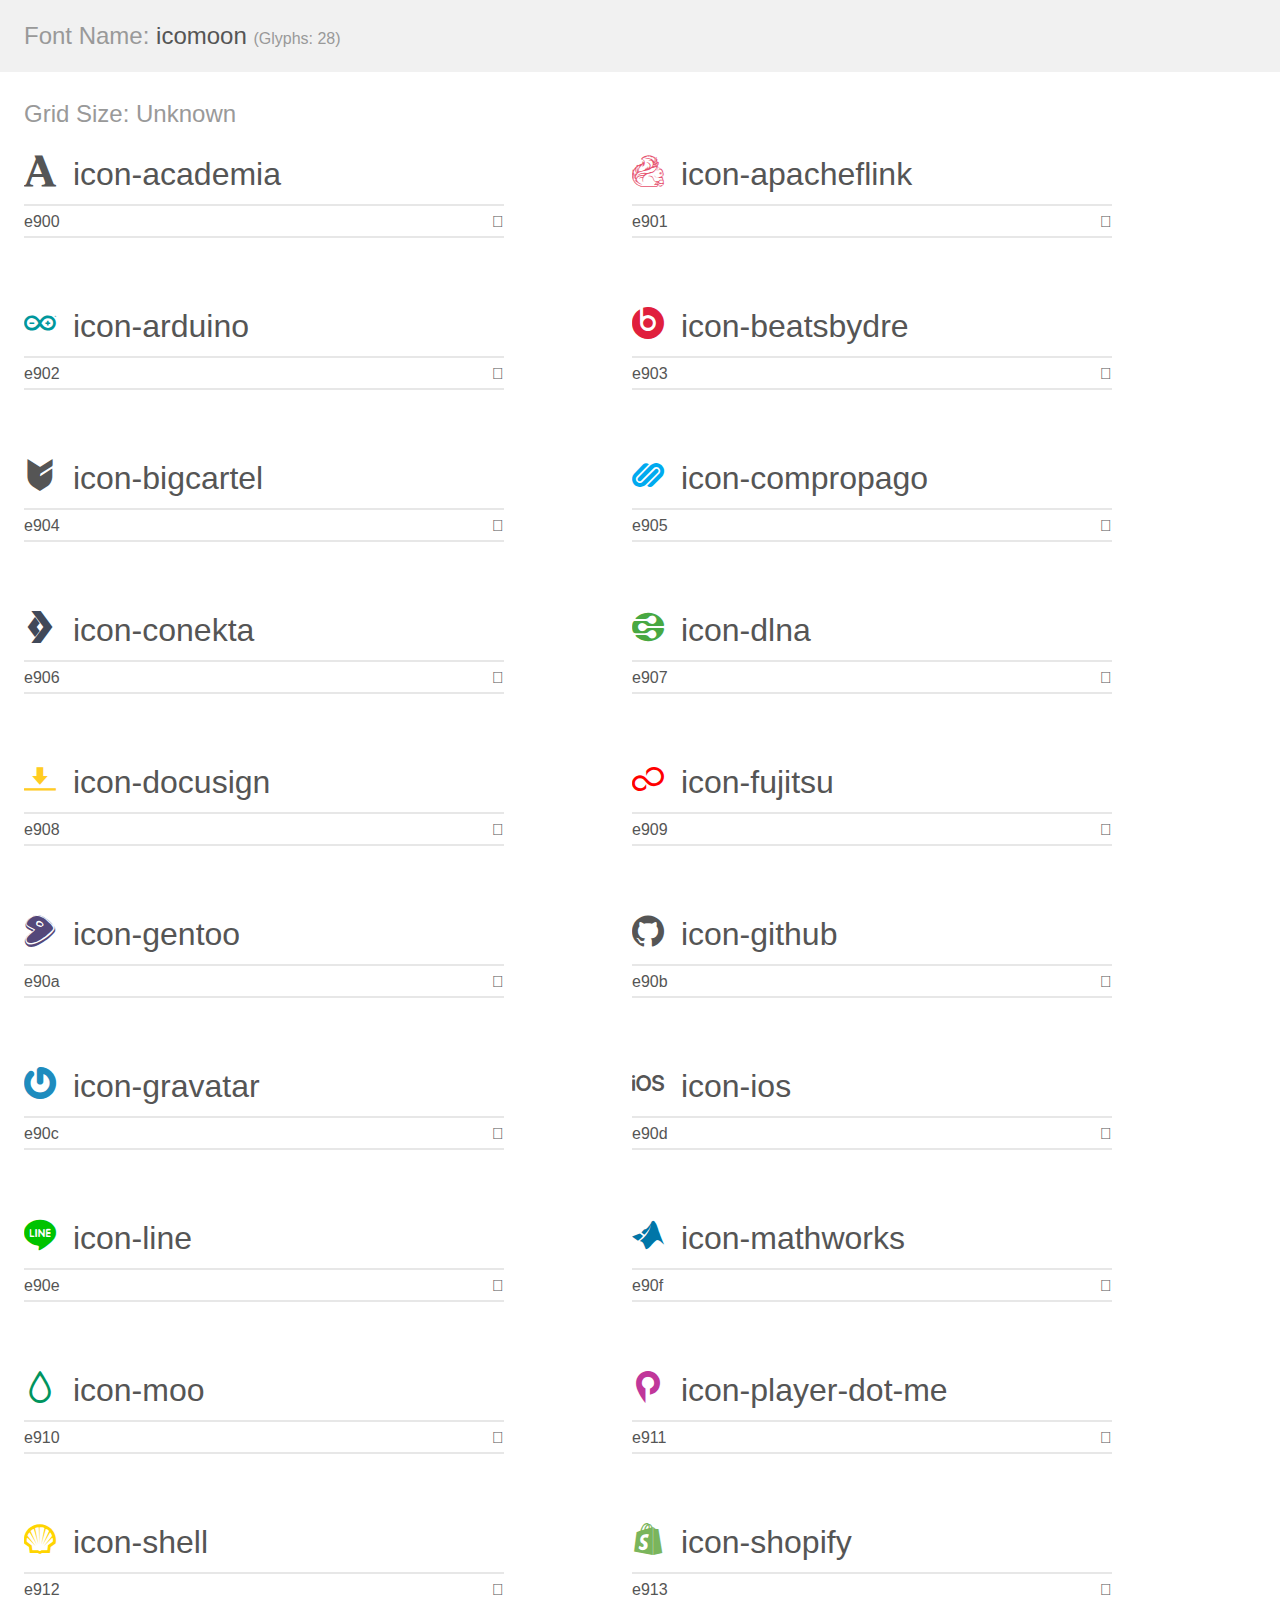
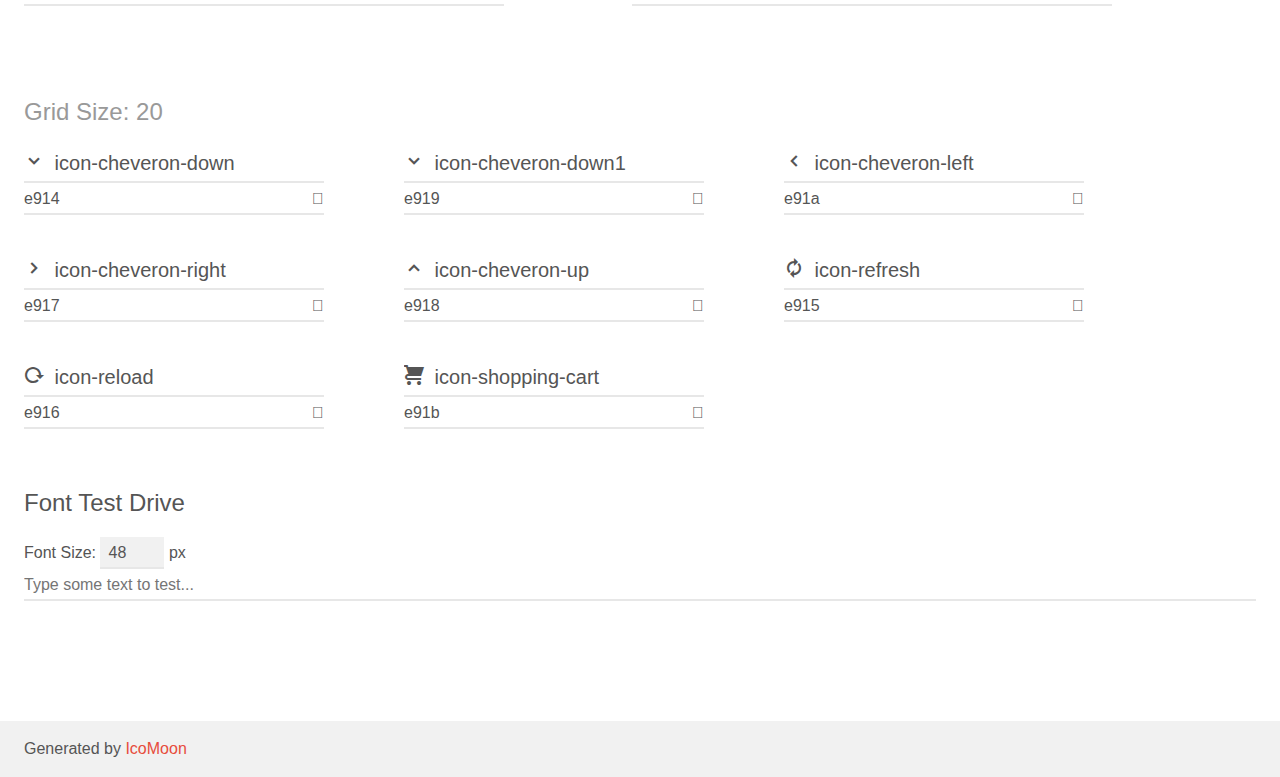
<file: shopping/demo.html>
<!doctype html>
<html>
<head>
    <meta charset="utf-8">
    <title>IcoMoon Demo</title>
    <meta name="description" content="An Icon Font Generated By IcoMoon.io">
    <meta name="viewport" content="width=device-width, initial-scale=1">
    <link rel="stylesheet" href="demo-files/demo.css">
    <link rel="stylesheet" href="style.css"></head>
<body>
    <div class="bgc1 clearfix">
        <h1 class="mhmm mvm"><span class="fgc1">Font Name:</span> icomoon <small class="fgc1">(Glyphs:&nbsp;28)</small></h1>
    </div>
    <div class="clearfix mhl ptl">
        <h1 class="mvm mtn fgc1">Grid Size: Unknown</h1>
        <div class="glyph fs1">
            <div class="clearfix bshadow0 pbs">
                <span class="icon-academia"></span>
                <span class="mls"> icon-academia</span>
            </div>
            <fieldset class="fs0 size1of1 clearfix hidden-false">
                <input type="text" readonly value="e900" class="unit size1of2" />
                <input type="text" maxlength="1" readonly value="&#xe900;" class="unitRight size1of2 talign-right" />
            </fieldset>
            <div class="fs0 bshadow0 clearfix hidden-true">
                <span class="unit pvs fgc1">liga: </span>
                <input type="text" readonly value="" class="liga unitRight" />
            </div>
        </div>
        <div class="glyph fs1">
            <div class="clearfix bshadow0 pbs">
                <span class="icon-apacheflink"></span>
                <span class="mls"> icon-apacheflink</span>
            </div>
            <fieldset class="fs0 size1of1 clearfix hidden-false">
                <input type="text" readonly value="e901" class="unit size1of2" />
                <input type="text" maxlength="1" readonly value="&#xe901;" class="unitRight size1of2 talign-right" />
            </fieldset>
            <div class="fs0 bshadow0 clearfix hidden-true">
                <span class="unit pvs fgc1">liga: </span>
                <input type="text" readonly value="" class="liga unitRight" />
            </div>
        </div>
        <div class="glyph fs1">
            <div class="clearfix bshadow0 pbs">
                <span class="icon-arduino"></span>
                <span class="mls"> icon-arduino</span>
            </div>
            <fieldset class="fs0 size1of1 clearfix hidden-false">
                <input type="text" readonly value="e902" class="unit size1of2" />
                <input type="text" maxlength="1" readonly value="&#xe902;" class="unitRight size1of2 talign-right" />
            </fieldset>
            <div class="fs0 bshadow0 clearfix hidden-true">
                <span class="unit pvs fgc1">liga: </span>
                <input type="text" readonly value="" class="liga unitRight" />
            </div>
        </div>
        <div class="glyph fs1">
            <div class="clearfix bshadow0 pbs">
                <span class="icon-beatsbydre"></span>
                <span class="mls"> icon-beatsbydre</span>
            </div>
            <fieldset class="fs0 size1of1 clearfix hidden-false">
                <input type="text" readonly value="e903" class="unit size1of2" />
                <input type="text" maxlength="1" readonly value="&#xe903;" class="unitRight size1of2 talign-right" />
            </fieldset>
            <div class="fs0 bshadow0 clearfix hidden-true">
                <span class="unit pvs fgc1">liga: </span>
                <input type="text" readonly value="" class="liga unitRight" />
            </div>
        </div>
        <div class="glyph fs1">
            <div class="clearfix bshadow0 pbs">
                <span class="icon-bigcartel"></span>
                <span class="mls"> icon-bigcartel</span>
            </div>
            <fieldset class="fs0 size1of1 clearfix hidden-false">
                <input type="text" readonly value="e904" class="unit size1of2" />
                <input type="text" maxlength="1" readonly value="&#xe904;" class="unitRight size1of2 talign-right" />
            </fieldset>
            <div class="fs0 bshadow0 clearfix hidden-true">
                <span class="unit pvs fgc1">liga: </span>
                <input type="text" readonly value="" class="liga unitRight" />
            </div>
        </div>
        <div class="glyph fs1">
            <div class="clearfix bshadow0 pbs">
                <span class="icon-compropago"></span>
                <span class="mls"> icon-compropago</span>
            </div>
            <fieldset class="fs0 size1of1 clearfix hidden-false">
                <input type="text" readonly value="e905" class="unit size1of2" />
                <input type="text" maxlength="1" readonly value="&#xe905;" class="unitRight size1of2 talign-right" />
            </fieldset>
            <div class="fs0 bshadow0 clearfix hidden-true">
                <span class="unit pvs fgc1">liga: </span>
                <input type="text" readonly value="" class="liga unitRight" />
            </div>
        </div>
        <div class="glyph fs1">
            <div class="clearfix bshadow0 pbs">
                <span class="icon-conekta"></span>
                <span class="mls"> icon-conekta</span>
            </div>
            <fieldset class="fs0 size1of1 clearfix hidden-false">
                <input type="text" readonly value="e906" class="unit size1of2" />
                <input type="text" maxlength="1" readonly value="&#xe906;" class="unitRight size1of2 talign-right" />
            </fieldset>
            <div class="fs0 bshadow0 clearfix hidden-true">
                <span class="unit pvs fgc1">liga: </span>
                <input type="text" readonly value="" class="liga unitRight" />
            </div>
        </div>
        <div class="glyph fs1">
            <div class="clearfix bshadow0 pbs">
                <span class="icon-dlna"></span>
                <span class="mls"> icon-dlna</span>
            </div>
            <fieldset class="fs0 size1of1 clearfix hidden-false">
                <input type="text" readonly value="e907" class="unit size1of2" />
                <input type="text" maxlength="1" readonly value="&#xe907;" class="unitRight size1of2 talign-right" />
            </fieldset>
            <div class="fs0 bshadow0 clearfix hidden-true">
                <span class="unit pvs fgc1">liga: </span>
                <input type="text" readonly value="" class="liga unitRight" />
            </div>
        </div>
        <div class="glyph fs1">
            <div class="clearfix bshadow0 pbs">
                <span class="icon-docusign"></span>
                <span class="mls"> icon-docusign</span>
            </div>
            <fieldset class="fs0 size1of1 clearfix hidden-false">
                <input type="text" readonly value="e908" class="unit size1of2" />
                <input type="text" maxlength="1" readonly value="&#xe908;" class="unitRight size1of2 talign-right" />
            </fieldset>
            <div class="fs0 bshadow0 clearfix hidden-true">
                <span class="unit pvs fgc1">liga: </span>
                <input type="text" readonly value="" class="liga unitRight" />
            </div>
        </div>
        <div class="glyph fs1">
            <div class="clearfix bshadow0 pbs">
                <span class="icon-fujitsu"></span>
                <span class="mls"> icon-fujitsu</span>
            </div>
            <fieldset class="fs0 size1of1 clearfix hidden-false">
                <input type="text" readonly value="e909" class="unit size1of2" />
                <input type="text" maxlength="1" readonly value="&#xe909;" class="unitRight size1of2 talign-right" />
            </fieldset>
            <div class="fs0 bshadow0 clearfix hidden-true">
                <span class="unit pvs fgc1">liga: </span>
                <input type="text" readonly value="" class="liga unitRight" />
            </div>
        </div>
        <div class="glyph fs1">
            <div class="clearfix bshadow0 pbs">
                <span class="icon-gentoo"></span>
                <span class="mls"> icon-gentoo</span>
            </div>
            <fieldset class="fs0 size1of1 clearfix hidden-false">
                <input type="text" readonly value="e90a" class="unit size1of2" />
                <input type="text" maxlength="1" readonly value="&#xe90a;" class="unitRight size1of2 talign-right" />
            </fieldset>
            <div class="fs0 bshadow0 clearfix hidden-true">
                <span class="unit pvs fgc1">liga: </span>
                <input type="text" readonly value="" class="liga unitRight" />
            </div>
        </div>
        <div class="glyph fs1">
            <div class="clearfix bshadow0 pbs">
                <span class="icon-github"></span>
                <span class="mls"> icon-github</span>
            </div>
            <fieldset class="fs0 size1of1 clearfix hidden-false">
                <input type="text" readonly value="e90b" class="unit size1of2" />
                <input type="text" maxlength="1" readonly value="&#xe90b;" class="unitRight size1of2 talign-right" />
            </fieldset>
            <div class="fs0 bshadow0 clearfix hidden-true">
                <span class="unit pvs fgc1">liga: </span>
                <input type="text" readonly value="" class="liga unitRight" />
            </div>
        </div>
        <div class="glyph fs1">
            <div class="clearfix bshadow0 pbs">
                <span class="icon-gravatar"></span>
                <span class="mls"> icon-gravatar</span>
            </div>
            <fieldset class="fs0 size1of1 clearfix hidden-false">
                <input type="text" readonly value="e90c" class="unit size1of2" />
                <input type="text" maxlength="1" readonly value="&#xe90c;" class="unitRight size1of2 talign-right" />
            </fieldset>
            <div class="fs0 bshadow0 clearfix hidden-true">
                <span class="unit pvs fgc1">liga: </span>
                <input type="text" readonly value="" class="liga unitRight" />
            </div>
        </div>
        <div class="glyph fs1">
            <div class="clearfix bshadow0 pbs">
                <span class="icon-ios"></span>
                <span class="mls"> icon-ios</span>
            </div>
            <fieldset class="fs0 size1of1 clearfix hidden-false">
                <input type="text" readonly value="e90d" class="unit size1of2" />
                <input type="text" maxlength="1" readonly value="&#xe90d;" class="unitRight size1of2 talign-right" />
            </fieldset>
            <div class="fs0 bshadow0 clearfix hidden-true">
                <span class="unit pvs fgc1">liga: </span>
                <input type="text" readonly value="" class="liga unitRight" />
            </div>
        </div>
        <div class="glyph fs1">
            <div class="clearfix bshadow0 pbs">
                <span class="icon-line"></span>
                <span class="mls"> icon-line</span>
            </div>
            <fieldset class="fs0 size1of1 clearfix hidden-false">
                <input type="text" readonly value="e90e" class="unit size1of2" />
                <input type="text" maxlength="1" readonly value="&#xe90e;" class="unitRight size1of2 talign-right" />
            </fieldset>
            <div class="fs0 bshadow0 clearfix hidden-true">
                <span class="unit pvs fgc1">liga: </span>
                <input type="text" readonly value="" class="liga unitRight" />
            </div>
        </div>
        <div class="glyph fs1">
            <div class="clearfix bshadow0 pbs">
                <span class="icon-mathworks"></span>
                <span class="mls"> icon-mathworks</span>
            </div>
            <fieldset class="fs0 size1of1 clearfix hidden-false">
                <input type="text" readonly value="e90f" class="unit size1of2" />
                <input type="text" maxlength="1" readonly value="&#xe90f;" class="unitRight size1of2 talign-right" />
            </fieldset>
            <div class="fs0 bshadow0 clearfix hidden-true">
                <span class="unit pvs fgc1">liga: </span>
                <input type="text" readonly value="" class="liga unitRight" />
            </div>
        </div>
        <div class="glyph fs1">
            <div class="clearfix bshadow0 pbs">
                <span class="icon-moo"></span>
                <span class="mls"> icon-moo</span>
            </div>
            <fieldset class="fs0 size1of1 clearfix hidden-false">
                <input type="text" readonly value="e910" class="unit size1of2" />
                <input type="text" maxlength="1" readonly value="&#xe910;" class="unitRight size1of2 talign-right" />
            </fieldset>
            <div class="fs0 bshadow0 clearfix hidden-true">
                <span class="unit pvs fgc1">liga: </span>
                <input type="text" readonly value="" class="liga unitRight" />
            </div>
        </div>
        <div class="glyph fs1">
            <div class="clearfix bshadow0 pbs">
                <span class="icon-player-dot-me"></span>
                <span class="mls"> icon-player-dot-me</span>
            </div>
            <fieldset class="fs0 size1of1 clearfix hidden-false">
                <input type="text" readonly value="e911" class="unit size1of2" />
                <input type="text" maxlength="1" readonly value="&#xe911;" class="unitRight size1of2 talign-right" />
            </fieldset>
            <div class="fs0 bshadow0 clearfix hidden-true">
                <span class="unit pvs fgc1">liga: </span>
                <input type="text" readonly value="" class="liga unitRight" />
            </div>
        </div>
        <div class="glyph fs1">
            <div class="clearfix bshadow0 pbs">
                <span class="icon-shell"></span>
                <span class="mls"> icon-shell</span>
            </div>
            <fieldset class="fs0 size1of1 clearfix hidden-false">
                <input type="text" readonly value="e912" class="unit size1of2" />
                <input type="text" maxlength="1" readonly value="&#xe912;" class="unitRight size1of2 talign-right" />
            </fieldset>
            <div class="fs0 bshadow0 clearfix hidden-true">
                <span class="unit pvs fgc1">liga: </span>
                <input type="text" readonly value="" class="liga unitRight" />
            </div>
        </div>
        <div class="glyph fs1">
            <div class="clearfix bshadow0 pbs">
                <span class="icon-shopify"></span>
                <span class="mls"> icon-shopify</span>
            </div>
            <fieldset class="fs0 size1of1 clearfix hidden-false">
                <input type="text" readonly value="e913" class="unit size1of2" />
                <input type="text" maxlength="1" readonly value="&#xe913;" class="unitRight size1of2 talign-right" />
            </fieldset>
            <div class="fs0 bshadow0 clearfix hidden-true">
                <span class="unit pvs fgc1">liga: </span>
                <input type="text" readonly value="" class="liga unitRight" />
            </div>
        </div>
    </div>
    <div class="clearfix mhl ptl">
        <h1 class="mvm mtn fgc1">Grid Size: 20</h1>
        <div class="glyph fs2">
            <div class="clearfix bshadow0 pbs">
                <span class="icon-cheveron-down"></span>
                <span class="mls"> icon-cheveron-down</span>
            </div>
            <fieldset class="fs0 size1of1 clearfix hidden-false">
                <input type="text" readonly value="e914" class="unit size1of2" />
                <input type="text" maxlength="1" readonly value="&#xe914;" class="unitRight size1of2 talign-right" />
            </fieldset>
            <div class="fs0 bshadow0 clearfix hidden-true">
                <span class="unit pvs fgc1">liga: </span>
                <input type="text" readonly value="" class="liga unitRight" />
            </div>
        </div>
        <div class="glyph fs2">
            <div class="clearfix bshadow0 pbs">
                <span class="icon-cheveron-down1"></span>
                <span class="mls"> icon-cheveron-down1</span>
            </div>
            <fieldset class="fs0 size1of1 clearfix hidden-false">
                <input type="text" readonly value="e919" class="unit size1of2" />
                <input type="text" maxlength="1" readonly value="&#xe919;" class="unitRight size1of2 talign-right" />
            </fieldset>
            <div class="fs0 bshadow0 clearfix hidden-true">
                <span class="unit pvs fgc1">liga: </span>
                <input type="text" readonly value="" class="liga unitRight" />
            </div>
        </div>
        <div class="glyph fs2">
            <div class="clearfix bshadow0 pbs">
                <span class="icon-cheveron-left"></span>
                <span class="mls"> icon-cheveron-left</span>
            </div>
            <fieldset class="fs0 size1of1 clearfix hidden-false">
                <input type="text" readonly value="e91a" class="unit size1of2" />
                <input type="text" maxlength="1" readonly value="&#xe91a;" class="unitRight size1of2 talign-right" />
            </fieldset>
            <div class="fs0 bshadow0 clearfix hidden-true">
                <span class="unit pvs fgc1">liga: </span>
                <input type="text" readonly value="" class="liga unitRight" />
            </div>
        </div>
        <div class="glyph fs2">
            <div class="clearfix bshadow0 pbs">
                <span class="icon-cheveron-right"></span>
                <span class="mls"> icon-cheveron-right</span>
            </div>
            <fieldset class="fs0 size1of1 clearfix hidden-false">
                <input type="text" readonly value="e917" class="unit size1of2" />
                <input type="text" maxlength="1" readonly value="&#xe917;" class="unitRight size1of2 talign-right" />
            </fieldset>
            <div class="fs0 bshadow0 clearfix hidden-true">
                <span class="unit pvs fgc1">liga: </span>
                <input type="text" readonly value="" class="liga unitRight" />
            </div>
        </div>
        <div class="glyph fs2">
            <div class="clearfix bshadow0 pbs">
                <span class="icon-cheveron-up"></span>
                <span class="mls"> icon-cheveron-up</span>
            </div>
            <fieldset class="fs0 size1of1 clearfix hidden-false">
                <input type="text" readonly value="e918" class="unit size1of2" />
                <input type="text" maxlength="1" readonly value="&#xe918;" class="unitRight size1of2 talign-right" />
            </fieldset>
            <div class="fs0 bshadow0 clearfix hidden-true">
                <span class="unit pvs fgc1">liga: </span>
                <input type="text" readonly value="" class="liga unitRight" />
            </div>
        </div>
        <div class="glyph fs2">
            <div class="clearfix bshadow0 pbs">
                <span class="icon-refresh"></span>
                <span class="mls"> icon-refresh</span>
            </div>
            <fieldset class="fs0 size1of1 clearfix hidden-false">
                <input type="text" readonly value="e915" class="unit size1of2" />
                <input type="text" maxlength="1" readonly value="&#xe915;" class="unitRight size1of2 talign-right" />
            </fieldset>
            <div class="fs0 bshadow0 clearfix hidden-true">
                <span class="unit pvs fgc1">liga: </span>
                <input type="text" readonly value="" class="liga unitRight" />
            </div>
        </div>
        <div class="glyph fs2">
            <div class="clearfix bshadow0 pbs">
                <span class="icon-reload"></span>
                <span class="mls"> icon-reload</span>
            </div>
            <fieldset class="fs0 size1of1 clearfix hidden-false">
                <input type="text" readonly value="e916" class="unit size1of2" />
                <input type="text" maxlength="1" readonly value="&#xe916;" class="unitRight size1of2 talign-right" />
            </fieldset>
            <div class="fs0 bshadow0 clearfix hidden-true">
                <span class="unit pvs fgc1">liga: </span>
                <input type="text" readonly value="" class="liga unitRight" />
            </div>
        </div>
        <div class="glyph fs2">
            <div class="clearfix bshadow0 pbs">
                <span class="icon-shopping-cart"></span>
                <span class="mls"> icon-shopping-cart</span>
            </div>
            <fieldset class="fs0 size1of1 clearfix hidden-false">
                <input type="text" readonly value="e91b" class="unit size1of2" />
                <input type="text" maxlength="1" readonly value="&#xe91b;" class="unitRight size1of2 talign-right" />
            </fieldset>
            <div class="fs0 bshadow0 clearfix hidden-true">
                <span class="unit pvs fgc1">liga: </span>
                <input type="text" readonly value="" class="liga unitRight" />
            </div>
        </div>
    </div>

    <!--[if gt IE 8]><!-->
    <div class="mhl clearfix mbl">
        <h1>Font Test Drive</h1>
        <label>
            Font Size: <input id="fontSize" type="number" class="textbox0 mbm"
            min="8" value="48" />
            px
        </label>
        <input id="testText" type="text" class="phl size1of1 mvl"
        placeholder="Type some text to test..." value=""/>
        <div id="testDrive" class="icon-" style="font-family: icomoon">&nbsp;
        </div>
    </div>
    <!--<![endif]-->
    <div class="bgc1 clearfix">
        <p class="mhl">Generated by <a href="https://icomoon.io/app">IcoMoon</a></p>
    </div>

    <script src="demo-files/demo.js"></script>
</body>
</html>
</file>
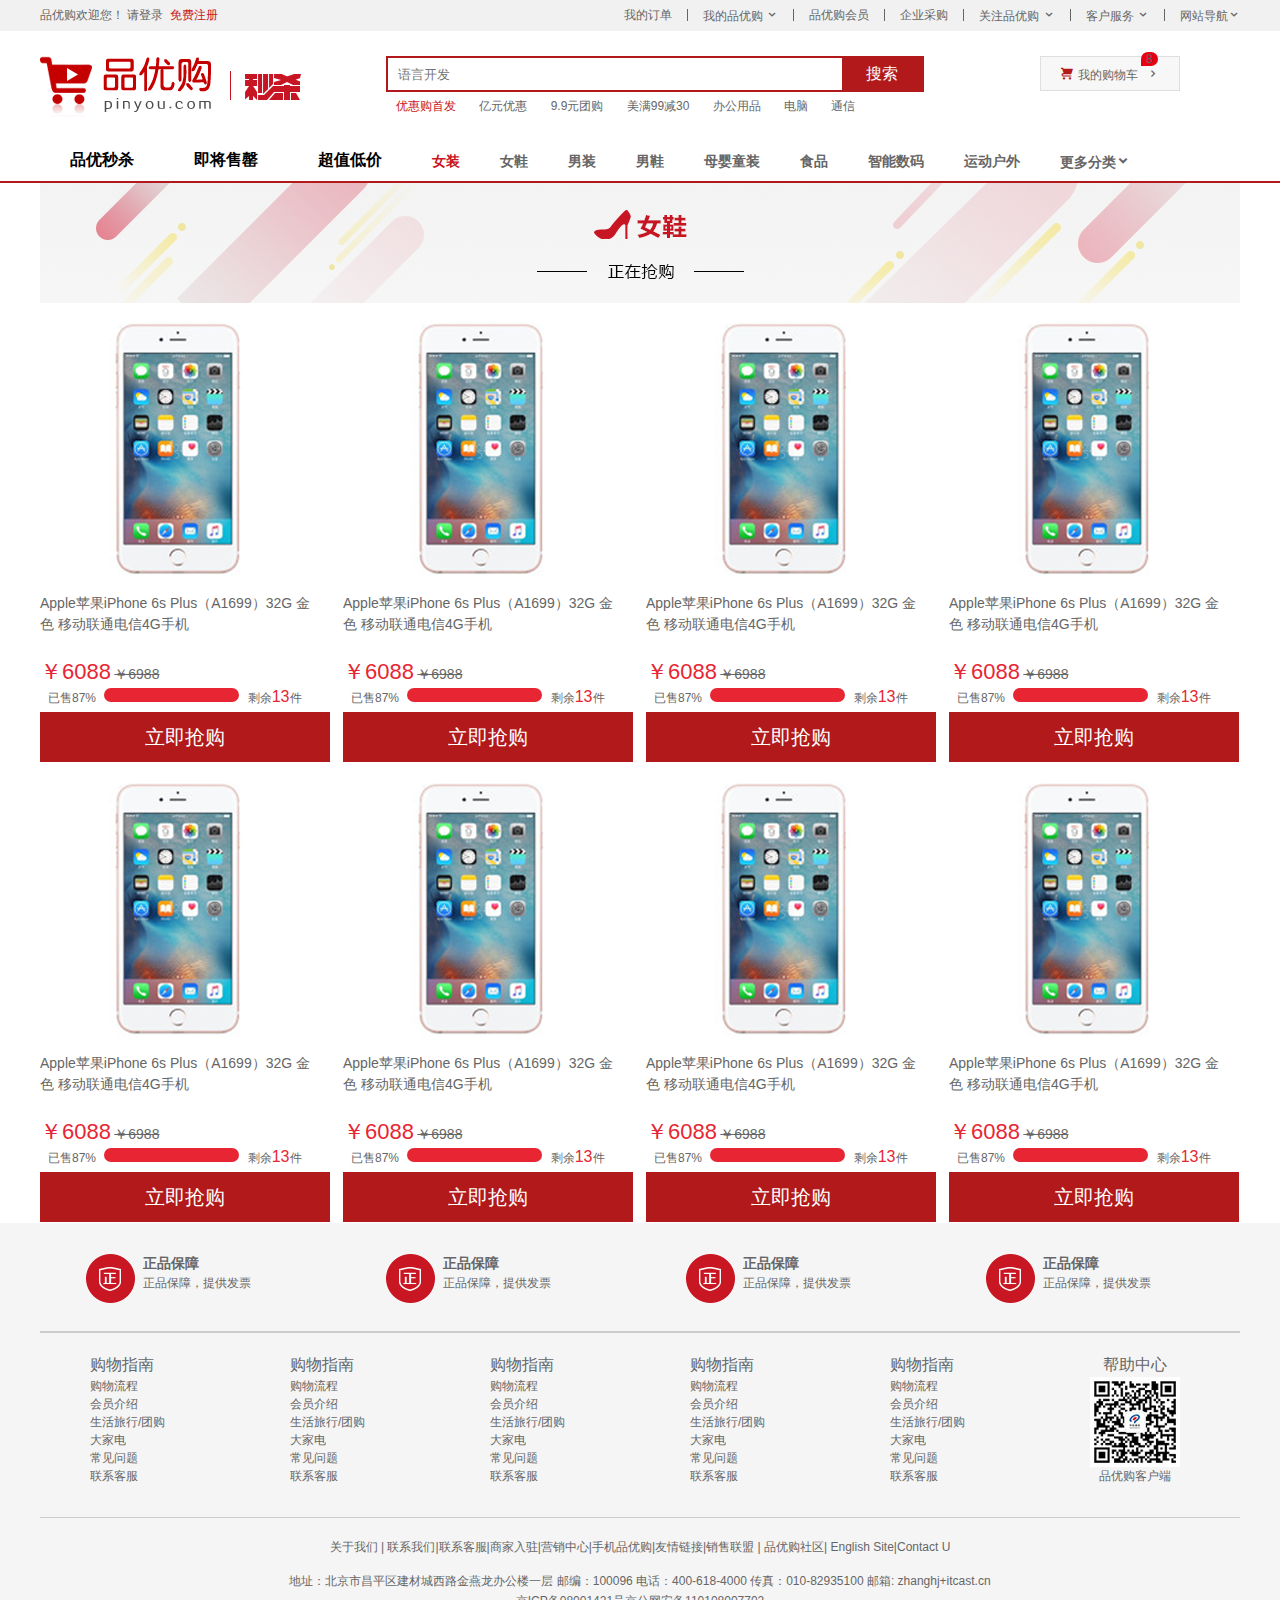
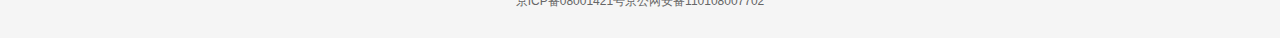
<file: shopping/list.html>
<!DOCTYPE html>
<html lang="en">

<head>
    <meta charset="UTF-8">
    <meta name="viewport" content="width=device-width, initial-scale=1.0">
    <title>品优购(PYG.COM)-正品低价、品质保障、配送及时、轻松购物！</title>
    <meta name="description" content="品优购JD.COM-专业的综合网上购物商城,销售家电、数码通讯、电脑、家居百货、服装服饰、母婴、图书、食品等数万个品牌优质商品.便捷、诚信的服务，为您提供愉悦的网上购物体验!">
    <meta name="Keywords" content="网上购物,网上商城,手机,笔记本,电脑,MP3,CD,VCD,DV,相机,数码,配件,手表,存储卡,京东">
    <!-- 引入favicon图标 -->
    <link rel="shortcut icon" href="favicon.ico" />
    <!-- 引入初始化css文件 -->
    <link rel="stylesheet" href="css/base.css">
    <!-- 引入公共css样式文件 -->
    <link rel="stylesheet" href="css/common.css">
    <!-- 引入列表页的css -->
    <link rel="stylesheet" href="css/list.css">
</head>

<body>
    <!-- 快捷导航模块 start-->
    <section class="shortcut">
        <div class="w">
            <div class="fl">
                <ul>
                    <li>品优购欢迎您！&nbsp;</li>
                    <li> <a href="#">请登录</a> &nbsp;<a href="register.html" class="style_red">免费注册</a> </li>
                </ul>
            </div>
            <div class="fr">
                <ul>
                    <li>我的订单 </li>
                    <li></li>
                    <li class="arrow-icon"> 我的品优购 </li>
                    <li></li>
                    <li> 品优购会员 </li>
                    <li></li>
                    <li> 企业采购 </li>
                    <li></li>
                    <li class="arrow-icon"> 关注品优购 </li>
                    <li></li>
                    <li class="arrow-icon"> 客户服务 </li>
                    <li></li>
                    <li class="arrow-icon"> 网站导航</li>
                </ul>
            </div>
    </section>
    <!-- 快捷导航模块 end -->
    <!-- header头部模块制作 start -->
    <header class="header w">
        <!-- logo模块 -->
        <div class="logo">
            <h1>
                <a href="index.html" title="品优购商城">品优购商城</a>
            </h1>
        </div>
        <!-- 列表页的秒杀制作--start -->
        <div class="sk">
            <img src="images/sk.png" alt="">
        </div>
        <!-- 列表页的秒杀制作--end -->

        <!-- search搜索模块 -->
        <div class="search">
            <input type="search" name="" id="" placeholder="语言开发">
            <button>搜索</button>
        </div>
        <!-- hotwords模块制作 -->
        <div class="hotwords">
            <a href="#" class="style_red">优惠购首发</a>
            <a href="#">亿元优惠</a>
            <a href="#">9.9元团购</a>
            <a href="#">美满99减30</a>
            <a href="#">办公用品</a>
            <a href="#">电脑</a>
            <a href="#">通信</a>
        </div>
        <div class="shopcar">我的购物车
            <i class="count">8</i>
        </div>
    </header>
    <!-- header头部模块制作 end -->
    <!-- nav导航栏模块制作start -->
    <nav class="nav">
        <div class="w">
            <div class="sk_list">
                <ul>
                    <li><a href="#">品优秒杀 </a></li>
                    <li><a href="#">即将售罄 </a></li>
                    <li><a href="#">超值低价 </a></li>
                </ul>
            </div>
            <div class="sk_con">
                <ul>
                    <li>
                        <a href="#" class="style_red">女装</a>
                    </li>
                    <li>
                        <a href="#">女鞋</a>
                    </li>
                    <li>
                        <a href="#">男装</a>
                    </li>
                    <li>
                        <a href="#">男鞋</a>
                    </li>
                    <li>
                        <a href="#">母婴童装</a>
                    </li>
                    <li>
                        <a href="#">食品</a>
                    </li>
                    <li>
                        <a href="#">智能数码</a>
                    </li>
                    <li>
                        <a href="#">运动户外</a>
                    </li>
                    <li>
                        <a href="#">更多分类</a>
                    </li>
                </ul>
            </div>
        </div>
    </nav>
    <!-- 列表页主体部分--start -->
    <div class="w sk_container">
        <div class="sk_hd">
            <img src="upload/shoes.png" alt="">
        </div>
        <div class="sk_bd">
            <ul class='clearfix'>
                <li> <img src="upload/iphone_1.png" alt="">
                    <a href="#">Apple苹果iPhone 6s Plus（A1699）32G 金<br>色 移动联通电信4G手机</a>
                    <div class="price">
                        <span>￥6088</span> <del>￥6988</del>
                    </div>
                    <div class="percent">
                        已售87%
                        <div class="box"></div> 剩余<span>13</span>件
                    </div>
                    <div class="qiang"><a href="#">立即抢购</a></div>
                </li>
                <li> <img src="upload/iphone_1.png" alt="">
                    <a href="#">Apple苹果iPhone 6s Plus（A1699）32G 金<br>色 移动联通电信4G手机</a>
                    <div class="price">
                        <span>￥6088</span> <del>￥6988</del>
                    </div>
                    <div class="percent">
                        已售87%
                        <div class="box"></div> 剩余<span>13</span>件
                    </div>
                    <div class="qiang"><a href="#">立即抢购</a></div>
                </li>
                <li> <img src="upload/iphone_1.png" alt="">
                    <a href="#">Apple苹果iPhone 6s Plus（A1699）32G 金<br>色 移动联通电信4G手机</a>
                    <div class="price">
                        <span>￥6088</span> <del>￥6988</del>
                    </div>
                    <div class="percent">
                        已售87%
                        <div class="box"></div> 剩余<span>13</span>件
                    </div>
                    <div class="qiang"><a href="#">立即抢购</a></div>
                </li>
                <li> <img src="upload/iphone_1.png" alt="">
                    <a href="#">Apple苹果iPhone 6s Plus（A1699）32G 金<br>色 移动联通电信4G手机</a>
                    <div class="price">
                        <span>￥6088</span> <del>￥6988</del>
                    </div>
                    <div class="percent">
                        已售87%
                        <div class="box"></div> 剩余<span>13</span>件
                    </div>
                    <div class="qiang"><a href="#">立即抢购</a></div>
                </li>
                <li> <img src="upload/iphone_1.png" alt="">
                    <a href="#">Apple苹果iPhone 6s Plus（A1699）32G 金<br>色 移动联通电信4G手机</a>
                    <div class="price">
                        <span>￥6088</span> <del>￥6988</del>
                    </div>
                    <div class="percent">
                        已售87%
                        <div class="box"></div> 剩余<span>13</span>件
                    </div>
                    <div class="qiang"><a href="#">立即抢购</a></div>
                </li>
                <li> <img src="upload/iphone_1.png" alt="">
                    <a href="#">Apple苹果iPhone 6s Plus（A1699）32G 金<br>色 移动联通电信4G手机</a>
                    <div class="price">
                        <span>￥6088</span> <del>￥6988</del>
                    </div>
                    <div class="percent">
                        已售87%
                        <div class="box"></div> 剩余<span>13</span>件
                    </div>
                    <div class="qiang"><a href="#">立即抢购</a></div>
                </li>
                <li> <img src="upload/iphone_1.png" alt="">
                    <a href="#">Apple苹果iPhone 6s Plus（A1699）32G 金<br>色 移动联通电信4G手机</a>
                    <div class="price">
                        <span>￥6088</span> <del>￥6988</del>
                    </div>
                    <div class="percent">
                        已售87%
                        <div class="box"></div> 剩余<span>13</span>件
                    </div>
                    <div class="qiang"><a href="#">立即抢购</a></div>
                </li>
                <li> <img src="upload/iphone_1.png" alt="">
                    <a href="#">Apple苹果iPhone 6s Plus（A1699）32G 金<br>色 移动联通电信4G手机</a>
                    <div class="price">
                        <span>￥6088</span> <del>￥6988</del>
                    </div>
                    <div class="percent">
                        已售87%
                        <div class="box"></div> 剩余<span>13</span>件
                    </div>
                    <div class="qiang"><a href="#">立即抢购</a></div>
                </li>
            </ul>
        </div>
    </div>
    <!-- 列表页主体部分--end -->
    <!-- nav导航栏模块制作end -->
    <!-- footer底部模块制作-start -->
    <div class="footer">
        <div class="w">
            <div class="mod_service">
                <ul>
                    <li>
                        <h5></h5>
                        <div class="service_txt">
                            <h4>正品保障</h4>
                            <p>正品保障，提供发票</p>
                        </div>
                    </li>
                    <li>
                        <h5></h5>
                        <div class="service_txt">
                            <h4>正品保障</h4>
                            <p>正品保障，提供发票</p>
                        </div>
                    </li>
                    <li>
                        <h5></h5>
                        <div class="service_txt">
                            <h4>正品保障</h4>
                            <p>正品保障，提供发票</p>
                        </div>
                    </li>
                    <li>
                        <h5></h5>
                        <div class="service_txt">
                            <h4>正品保障</h4>
                            <p>正品保障，提供发票</p>
                        </div>
                    </li>
                </ul>
            </div>
            <div class="mod_help">
                <dl>
                    <dt><a href="#">购物指南</a> </dt>
                    <dd>
                        <a href="#">购物流程</a>
                    </dd>
                    <dd>
                        <a href="#">会员介绍</a>
                    </dd>
                    <dd>
                        <a href="#">生活旅行/团购</a>
                    </dd>
                    <dd>
                        <a href="#">大家电</a>
                    </dd>
                    <dd>
                        <a href="#">常见问题</a>
                    </dd>
                    <dd>
                        <a href="#">联系客服</a>
                    </dd>
                </dl>
                <dl>
                    <dt><a href="#">购物指南</a> </dt>
                    <dd>
                        <a href="#">购物流程</a>
                    </dd>
                    <dd>
                        <a href="#">会员介绍</a>
                    </dd>
                    <dd>
                        <a href="#">生活旅行/团购</a>
                    </dd>
                    <dd>
                        <a href="#">大家电</a>
                    </dd>
                    <dd>
                        <a href="#">常见问题</a>
                    </dd>
                    <dd>
                        <a href="#">联系客服</a>
                    </dd>
                </dl>
                <dl>
                    <dt><a href="#">购物指南</a> </dt>
                    <dd>
                        <a href="#">购物流程</a>
                    </dd>
                    <dd>
                        <a href="#">会员介绍</a>
                    </dd>
                    <dd>
                        <a href="#">生活旅行/团购</a>
                    </dd>
                    <dd>
                        <a href="#">大家电</a>
                    </dd>
                    <dd>
                        <a href="#">常见问题</a>
                    </dd>
                    <dd>
                        <a href="#">联系客服</a>
                    </dd>
                </dl>
                <dl>
                    <dt><a href="#">购物指南</a> </dt>
                    <dd>
                        <a href="#">购物流程</a>
                    </dd>
                    <dd>
                        <a href="#">会员介绍</a>
                    </dd>
                    <dd>
                        <a href="#">生活旅行/团购</a>
                    </dd>
                    <dd>
                        <a href="#">大家电</a>
                    </dd>
                    <dd>
                        <a href="#">常见问题</a>
                    </dd>
                    <dd>
                        <a href="#">联系客服</a>
                    </dd>
                </dl>
                <dl>
                    <dt><a href="#">购物指南</a> </dt>
                    <dd>
                        <a href="#">购物流程</a>
                    </dd>
                    <dd>
                        <a href="#">会员介绍</a>
                    </dd>
                    <dd>
                        <a href="#">生活旅行/团购</a>
                    </dd>
                    <dd>
                        <a href="#">大家电</a>
                    </dd>
                    <dd>
                        <a href="#">常见问题</a>
                    </dd>
                    <dd>
                        <a href="#">联系客服</a>
                    </dd>
                </dl>
                <dl>
                    <dt><a href="#">帮助中心</a> </dt>
                    <dd>
                        <img src="images/wx_cz.jpg" alt=""> 品优购客户端
                    </dd>

                </dl>
            </div>
            <div class="mod_copyright">
                <div class="links">
                    <a href="#">关于我们</a> | <a href="#">联系我们</a>|<a href="#">联系客服</a>|<a href="#">商家入驻</a>|<a href="#">营销中心</a>|<a href="#">手机品优购</a>|<a href="#">友情链接</a>|<a href="#">销售联盟</a> |
                    <a href="#">品优购社区</a>|<a href="#"> English Site</a>|<a href="#">Contact U</a> </div>
                <div class="copyright">地址：北京市昌平区建材城西路金燕龙办公楼一层 邮编：100096 电话：400-618-4000 传真：010-82935100 邮箱: zhanghj+itcast.cn <br>京ICP备08001421号京公网安备110108007702</div>
            </div>
        </div>
    </div>
    <!-- footer底部模块制作-end -->
</body>

</html>
</file>
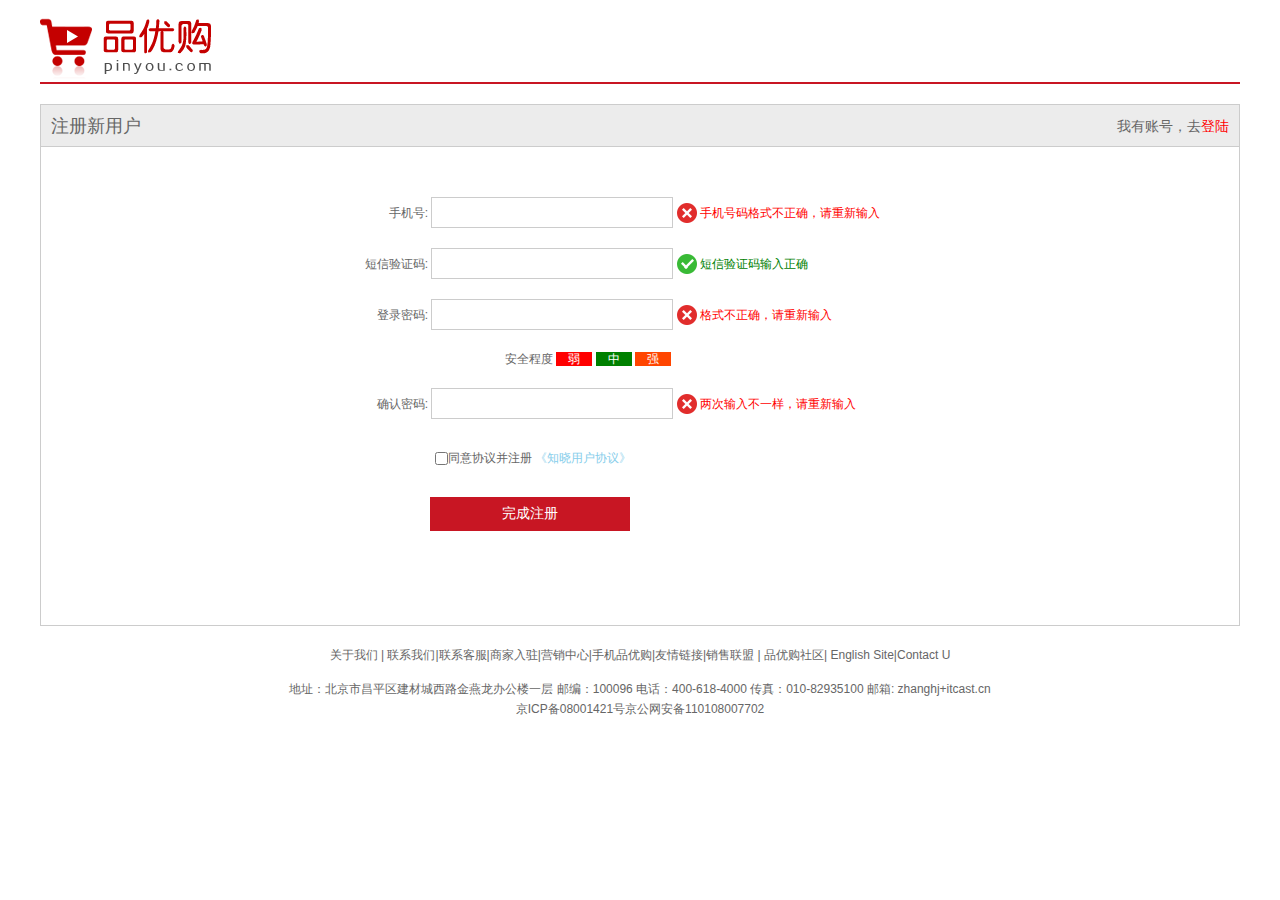
<file: shopping/register.html>
<!DOCTYPE html>
<html lang="en">

<head>
    <meta charset="UTF-8">
    <meta name="viewport" content="width=device-width, initial-scale=1.0">
    <title>个人注册</title>
    <!-- 引入favicon图标 -->
    <link rel="shortcut icon" href="favicon.ico" />
    <!-- 引入初始化css文件 -->
    <link rel="stylesheet" href="css/base.css">
    <!-- 引入注册页面的css -->
    <link rel="stylesheet" href="css/register.css">
</head>

<body>
    <div class="w">
        <header>
            <div class="logo">
                <a href="index.html"><img src="images/logo.png" alt=""></a>
            </div>
        </header>
        <div class="registerarea">
            <h3>注册新用户
                <div class="login">我有账号，去<a href="#">登陆</a> </div>
            </h3>
            <div class="reg_form">
                <form action="">
                    <ul>
                        <li><label for="">手机号:</label> <input type="text" class="inp"> <span class="error"> <i class="error_icon"></i> 手机号码格式不正确，请重新输入</span></li>
                        <li><label for="">短信验证码:</label> <input type="text" class="inp"> <span class="success"> <i class="success_icon"></i> 短信验证码输入正确</span></li>
                        <li><label for="">登录密码:</label> <input type="password" class="inp"> <span class="error"> <i class="error_icon"></i> 格式不正确，请重新输入</span></li>
                        <li class="safe">安全程度 <em class="ruo">弱</em> <em class="zhong">中</em> <em class="qiang">强</em></li>
                        <li><label for="">确认密码:</label> <input type="password" class="inp"> <span class="error"> <i class="error_icon"></i> 两次输入不一样，请重新输入</span></li>
                        <li class="agree"><input type="checkbox" name="" id="">同意协议并注册 <a href="#">《知晓用户协议》</a> </li>
                        <li> <input type="submit" value="完成注册" class="btn"></li>

                    </ul>
                </form>

            </div>

        </div>
        <footer>
            <div class="mod_copyright">
                <div class="links">
                    <a href="#">关于我们</a> | <a href="#">联系我们</a>|<a href="#">联系客服</a>|<a href="#">商家入驻</a>|<a href="#">营销中心</a>|<a href="#">手机品优购</a>|<a href="#">友情链接</a>|<a href="#">销售联盟</a> |
                    <a href="#">品优购社区</a>|<a href="#"> English Site</a>|<a href="#">Contact U</a> </div>
                <div class="copyright">地址：北京市昌平区建材城西路金燕龙办公楼一层 邮编：100096 电话：400-618-4000 传真：010-82935100 邮箱: zhanghj+itcast.cn <br>京ICP备08001421号京公网安备110108007702</div>
            </div>
        </footer>

    </div>
</body>

</html>
</file>
<file: shopping/demo-files/demo.css>
body {
  padding: 0;
  margin: 0;
  font-family: sans-serif;
  font-size: 1em;
  line-height: 1.5;
  color: #555;
  background: #fff;
}
h1 {
  font-size: 1.5em;
  font-weight: normal;
}
small {
  font-size: .66666667em;
}
a {
  color: #e74c3c;
  text-decoration: none;
}
a:hover, a:focus {
  box-shadow: 0 1px #e74c3c;
}
.bshadow0, input {
  box-shadow: inset 0 -2px #e7e7e7;
}
input:hover {
  box-shadow: inset 0 -2px #ccc;
}
input, fieldset {
  font-family: sans-serif;
  font-size: 1em;
  margin: 0;
  padding: 0;
  border: 0;
}
input {
  color: inherit;
  line-height: 1.5;
  height: 1.5em;
  padding: .25em 0;
}
input:focus {
  outline: none;
  box-shadow: inset 0 -2px #449fdb;
}
.glyph {
  font-size: 16px;
  width: 15em;
  padding-bottom: 1em;
  margin-right: 4em;
  margin-bottom: 1em;
  float: left;
  overflow: hidden;
}
.liga {
  width: 80%;
  width: calc(100% - 2.5em);
}
.talign-right {
  text-align: right;
}
.talign-center {
  text-align: center;
}
.bgc1 {
  background: #f1f1f1;
}
.fgc1 {
  color: #999;
}
.fgc0 {
  color: #000;
}
p {
  margin-top: 1em;
  margin-bottom: 1em;
}
.mvm {
  margin-top: .75em;
  margin-bottom: .75em;
}
.mtn {
  margin-top: 0;
}
.mtl, .mal {
  margin-top: 1.5em;
}
.mbl, .mal {
  margin-bottom: 1.5em;
}
.mal, .mhl {
  margin-left: 1.5em;
  margin-right: 1.5em;
}
.mhmm {
  margin-left: 1em;
  margin-right: 1em;
}
.mls {
  margin-left: .25em;
}
.ptl {
  padding-top: 1.5em;
}
.pbs, .pvs {
  padding-bottom: .25em;
}
.pvs, .pts {
  padding-top: .25em;
}
.unit {
  float: left;
}
.unitRight {
  float: right;
}
.size1of2 {
  width: 50%;
}
.size1of1 {
  width: 100%;
}
.clearfix:before, .clearfix:after {
  content: " ";
  display: table;
}
.clearfix:after {
  clear: both;
}
.hidden-true {
  display: none;
}
.textbox0 {
  width: 3em;
  background: #f1f1f1;
  padding: .25em .5em;
  line-height: 1.5;
  height: 1.5em;
}
#testDrive {
  display: block;
  padding-top: 24px;
  line-height: 1.5;
}
.fs0 {
  font-size: 16px;
}
.fs1 {
  font-size: 32px;
}
.fs2 {
  font-size: 20px;
}
</file>
<file: shopping/style.css>
@font-face {
  font-family: 'icomoon';
  src:  url('fonts/icomoon.eot?ija5z9');
  src:  url('fonts/icomoon.eot?ija5z9#iefix') format('embedded-opentype'),
    url('fonts/icomoon.ttf?ija5z9') format('truetype'),
    url('fonts/icomoon.woff?ija5z9') format('woff'),
    url('fonts/icomoon.svg?ija5z9#icomoon') format('svg');
  font-weight: normal;
  font-style: normal;
  font-display: block;
}

[class^="icon-"], [class*=" icon-"] {
  /* use !important to prevent issues with browser extensions that change fonts */
  font-family: 'icomoon' !important;
  speak: never;
  font-style: normal;
  font-weight: normal;
  font-variant: normal;
  text-transform: none;
  line-height: 1;

  /* Better Font Rendering =========== */
  -webkit-font-smoothing: antialiased;
  -moz-osx-font-smoothing: grayscale;
}

.icon-academia:before {
  content: "\e900";
}
.icon-apacheflink:before {
  content: "\e901";
  color: #e6526f;
}
.icon-arduino:before {
  content: "\e902";
  color: #00979d;
}
.icon-beatsbydre:before {
  content: "\e903";
  color: #e01f3d;
}
.icon-bigcartel:before {
  content: "\e904";
}
.icon-compropago:before {
  content: "\e905";
  color: #00aaef;
}
.icon-conekta:before {
  content: "\e906";
  color: #414959;
}
.icon-dlna:before {
  content: "\e907";
  color: #48a842;
}
.icon-docusign:before {
  content: "\e908";
  color: #fc2;
}
.icon-fujitsu:before {
  content: "\e909";
  color: #f00;
}
.icon-gentoo:before {
  content: "\e90a";
  color: #54487a;
}
.icon-github:before {
  content: "\e90b";
}
.icon-gravatar:before {
  content: "\e90c";
  color: #1e8cbe;
}
.icon-ios:before {
  content: "\e90d";
}
.icon-line:before {
  content: "\e90e";
  color: #00c300;
}
.icon-mathworks:before {
  content: "\e90f";
  color: #0076a8;
}
.icon-moo:before {
  content: "\e910";
  color: #00945e;
}
.icon-player-dot-me:before {
  content: "\e911";
  color: #c0379a;
}
.icon-shell:before {
  content: "\e912";
  color: #ffd500;
}
.icon-shopify:before {
  content: "\e913";
  color: #7ab55c;
}
.icon-cheveron-down:before {
  content: "\e914";
}
.icon-cheveron-down1:before {
  content: "\e919";
}
.icon-cheveron-left:before {
  content: "\e91a";
}
.icon-cheveron-right:before {
  content: "\e917";
}
.icon-cheveron-up:before {
  content: "\e918";
}
.icon-refresh:before {
  content: "\e915";
}
.icon-reload:before {
  content: "\e916";
}
.icon-shopping-cart:before {
  content: "\e91b";
}
</file>
<file: shopping/css/base.css>
/* 把我们所有标签的内外边距清零 */

* {
    margin: 0;
    padding: 0;
    /* css3盒子模型 */
    box-sizing: border-box;
}


/* em 和 i 斜体的文字不倾斜 */

em,
i {
    font-style: normal
}


/* 去掉li 的小圆点 */

li {
    list-style: none
}

img {
    /* border 0 照顾低版本浏览器 如果 图片外面包含了链接会有边框的问题 */
    border: 0;
    /* 取消图片底侧有空白缝隙的问题 */
    vertical-align: middle
}

button {
    /* 当我们鼠标经过button 按钮的时候，鼠标变成小手 */
    cursor: pointer
}

a {
    color: #666;
    text-decoration: none
}

a:hover {
    color: #c81623
}

button,
input {
    /* "\5B8B\4F53" 就是宋体的意思 这样浏览器兼容性比较好 */
    font-family: Microsoft YaHei, Heiti SC, tahoma, arial, Hiragino Sans GB, "\5B8B\4F53", sans-serif;
    /* 去掉默认灰色边框  */
    border: 0;
    /* 去掉点击时的蓝色边框  */
    outline: none;
}

body {
    /* CSS3 抗锯齿形 让文字显示的更加清晰 */
    -webkit-font-smoothing: antialiased;
    background-color: #fff;
    font: 12px/1.5 Microsoft YaHei, Heiti SC, tahoma, arial, Hiragino Sans GB, "\5B8B\4F53", sans-serif;
    color: #666
}

.hide,
.none {
    display: none
}


/* 清除浮动 */

.clearfix:after {
    visibility: hidden;
    clear: both;
    display: block;
    content: ".";
    height: 0
}

.clearfix {
    *zoom: 1
}
</file>
<file: shopping/css/common.css>
/* 声明字体图标 注意路径的变化*/

@font-face {
    font-family: 'icomoon';
    src: url('../fonts/icomoon.eot?tomleg');
    src: url('../fonts/icomoon.eot?tomleg#iefix') format('embedded-opentype'), url('../fonts/icomoon.ttf?tomleg') format('truetype'), url('../fonts/icomoon.woff?tomleg') format('woff'), url('../fonts/icomoon.svg?tomleg#icomoon') format('svg');
    font-weight: normal;
    font-style: normal;
    font-display: block;
}


/* 版心 */

.w {
    width: 1200px;
    margin: 0 auto;
}


/* 快捷导航模块 */

.fl {
    float: left;
}

.fr {
    float: right;
}

.style_red {
    color: #c81623;
}

.shortcut {
    height: 31px;
    line-height: 31px;
    background-color: #f1f1f1;
}

.shortcut li {
    float: left;
}


/* 选择所有偶数的小li */

.shortcut .fr ul li:nth-child(even) {
    width: 1px;
    height: 12px;
    background-color: #666;
    margin: 9px 15px;
}

.arrow-icon::after {
    content: '\e914';
    font-family: 'icomoon';
}


/* header头部制作 */

.header {
    position: relative;
    height: 105px;
}

.logo {
    position: absolute;
    top: 25px;
    width: 171px;
    height: 61px;
}

.logo a {
    display: block;
    width: 171px;
    height: 61px;
    background: url(../images/logo.png) no-repeat;
    font-size: 0;
}

.search {
    position: absolute;
    top: 25px;
    left: 346px;
    width: 538px;
    height: 36px;
    border: 2px solid #b1191a;
}


/* 为了 消除行内块元素之间的缝隙，需要对两者添加浮动*/

.search input {
    float: left;
    width: 454px;
    height: 32px;
    padding-left: 10px;
}

.search button {
    float: right;
    width: 80px;
    height: 32px;
    background-color: #b1191a;
    font-size: 16px;
    color: #fff;
}

.hotwords {
    position: absolute;
    top: 66px;
    left: 346px;
}

.hotwords a {
    margin: 0 10px;
}

.shopcar {
    position: absolute;
    top: 25px;
    right: 60px;
    width: 140px;
    height: 35px;
    border: 1px solid #dfdfdf;
    background-color: #f7f7f7;
    line-height: 35px;
    text-align: center;
}

.shopcar::before {
    content: '\e91b';
    font-family: 'icomoon';
    margin-right: 5px;
    color: #b1191a;
}

.shopcar::after {
    content: '\e917';
    font-family: 'icomoon';
    margin-left: 5px;
}

.count {
    position: absolute;
    top: -5px;
    left: 100px;
    height: 14px;
    line-height: 14px;
    background-color: #e60012;
    padding: 0 5px;
    border-radius: 7px 7px 7px 0;
}

.nav {
    height: 47px;
    border-bottom: 2px solid #b1191a;
}

.nav .dropdown {
    float: left;
    width: 210px;
    height: 45px;
    background-color: #b1191a;
}

.nav .dropdown .dt {
    width: 100%;
    height: 100%;
    line-height: 45px;
    text-align: center;
    font-size: 16px;
    color: #fff;
}

.nav .dropdown .dd {
    /* display: none; */
    width: 210px;
    height: 465px;
    background-color: #c81623;
    margin-top: 2px;
}

.nav .dropdown .dd ul li {
    position: relative;
    height: 31px;
    line-height: 31px;
    padding-left: 10px;
    margin-left: 2px;
}

.nav .dropdown .dd ul li:hover {
    background-color: #fff;
}

.nav .dropdown .dd li a {
    font-size: 14px;
    color: #fff;
}

.nav .dropdown .dd ul li:hover a {
    color: #c81623;
}

.nav .dropdown .dd ul li::after {
    position: absolute;
    top: 1px;
    right: 10px;
    color: #fff;
    content: '\e917';
    font-family: 'icomoon';
    font-size: 14px;
}

.nav .navitems {
    float: left;
}

.nav .navitems ul li {
    float: left;
}

.nav .navitems ul li a {
    display: block;
    height: 45px;
    line-height: 45px;
    font-size: 16px;
    padding: 0 25px;
}

.footer {
    height: 415px;
    background-color: #f5f5f5;
    padding-top: 30px;
}

.mod_service {
    height: 80px;
    border-bottom: 2px solid #ccc;
}

.mod_service ul li {
    float: left;
    width: 300px;
    height: 50px;
    padding-left: 45px;
}

.mod_service ul li h5 {
    float: left;
    width: 50px;
    height: 50px;
    background: url(../images/icons.png) no-repeat -252px -2px;
    margin-right: 8px;
}

.mod_service ul li .service_txt h4 {
    font-size: 14px;
    font-weight: 700;
}

.mod_help {
    height: 185px;
    padding-top: 20px;
    padding-left: 50px;
    border-bottom: 1px solid #ccc;
}

.mod_help dl {
    float: left;
    width: 200px;
}

.mod_help dl:last-child {
    width: 90px;
    text-align: center;
}

.mod_help dt {
    font-size: 16px;
}

.mod_help dd {
    font-size: 12px;
}

.mod_copyright {
    text-align: center;
    padding-top: 20px;
}

.mod_copyright .links {
    margin-bottom: 15px;
}

.mod_copyright .copyright {
    line-height: 20px;
}
</file>
<file: shopping/css/list.css>
.header .sk {
    position: absolute;
    top: 40px;
    left: 190px;
    padding: 3px 0 0 14px;
    border-left: 1px solid #c81523;
}

.sk_list {
    float: left;
}

.sk_list ul li {
    float: left;
}

.sk_list ul li a {
    display: block;
    height: 47px;
    line-height: 47px;
    padding: 0 30px;
    font-size: 16px;
    font-weight: 700;
    color: #000;
}

.sk_col {
    float: left;
}

.sk_con ul li {
    float: left;
}

.sk_con ul li a {
    display: block;
    height: 47px;
    line-height: 50px;
    padding: 0 20px;
    font-size: 14px;
    font-weight: bold;
}

.sk_con ul li:last-child a::after {
    content: '\e914';
    font-family: 'icomoon';
}

.sk_bd ul li {
    float: left;
    margin-right: 13px;
    width: 290px;
    height: 460px;
}

.sk_bd ul li:hover {
    border: 1px solid #e82633;
}

.sk_bd ul li:nth-child(4n) {
    margin-right: 0;
}

.sk_bd ul li a {
    font-size: 14px;
}

.sk_bd ul li .price {
    height: 20px;
    margin: 20px 0 10px 0;
}

.sk_bd ul li .price span {
    font-size: 22px;
    color: #e82633;
}

.sk_bd ul li .price del {
    font-size: 14px;
}

.sk_bd ul li .percent {
    margin-left: 8px;
    height: 15px;
}

.sk_bd ul li .percent .box {
    display: inline-block;
    width: 135px;
    height: 14px;
    font-size: 14px;
    border-radius: 7px;
    background-color: #e82633;
    margin: 0 5px;
}

.sk_bd ul li .percent span {
    font-size: 16px;
    color: #e82633;
}

.sk_bd ul li .qiang a {
    display: block;
    height: 50px;
    line-height: 50px;
    background-color: #b1191a;
    text-align: center;
    font-size: 20px;
    margin-top: 12px;
    color: #fff;
}
</file>
<file: shopping/css/register.css>
.w {
    width: 1200px;
    margin: 0 auto;
}

header {
    height: 84px;
    border-bottom: 2px solid #c81523;
}

.logo {
    padding-top: 18px;
}

.registerarea {
    height: 522px;
    border: 1px solid #ccc;
    margin-top: 20px;
}

.registerarea h3 {
    height: 42px;
    border-bottom: 1px solid #ccc;
    background-color: #ececec;
    line-height: 42px;
    padding: 0 10px;
    font-size: 18px;
    font-weight: normal;
}

.registerarea .login {
    float: right;
    font-size: 14px;
}

.registerarea .login a {
    color: red;
}

.reg_form {
    width: 600px;
    margin: 50px auto 0;
}

.reg_form ul li {
    margin-bottom: 20px;
}

.reg_form ul li label {
    display: inline-block;
    width: 88px;
    text-align: right;
}

.reg_form ul li .inp {
    width: 242px;
    height: 31px;
    border: 1px solid #ccc;
}

.error {
    color: red;
}

.error_icon,
.success_icon {
    display: inline-block;
    vertical-align: middle;
    width: 20px;
    height: 20px;
    background: url(../images/error.png) no-repeat;
    margin-top: -2px;
}

.success {
    color: green;
}

.success_icon {
    background: url(../images/success.png) no-repeat;
}

.safe {
    padding-left: 165px;
}

.safe em {
    padding: 0 12px;
    color: #fff;
}

.safe .ruo {
    background-color: red;
}

.safe .zhong {
    background-color: green;
}

.safe .qiang {
    background-color: orangered;
}

.agree input {
    vertical-align: middle;
}

.agree {
    margin-top: 30px;
    padding-left: 95px;
}

.agree a {
    color: skyblue;
}

.btn {
    width: 200px;
    height: 34px;
    background-color: #C81623;
    font-size: 14px;
    color: #fff;
    margin: 10px 0 0 90px;
}

.mod_copyright {
    text-align: center;
    padding-top: 20px;
}

.mod_copyright .links {
    margin-bottom: 15px;
}

.mod_copyright .copyright {
    line-height: 20px;
}
</file>
